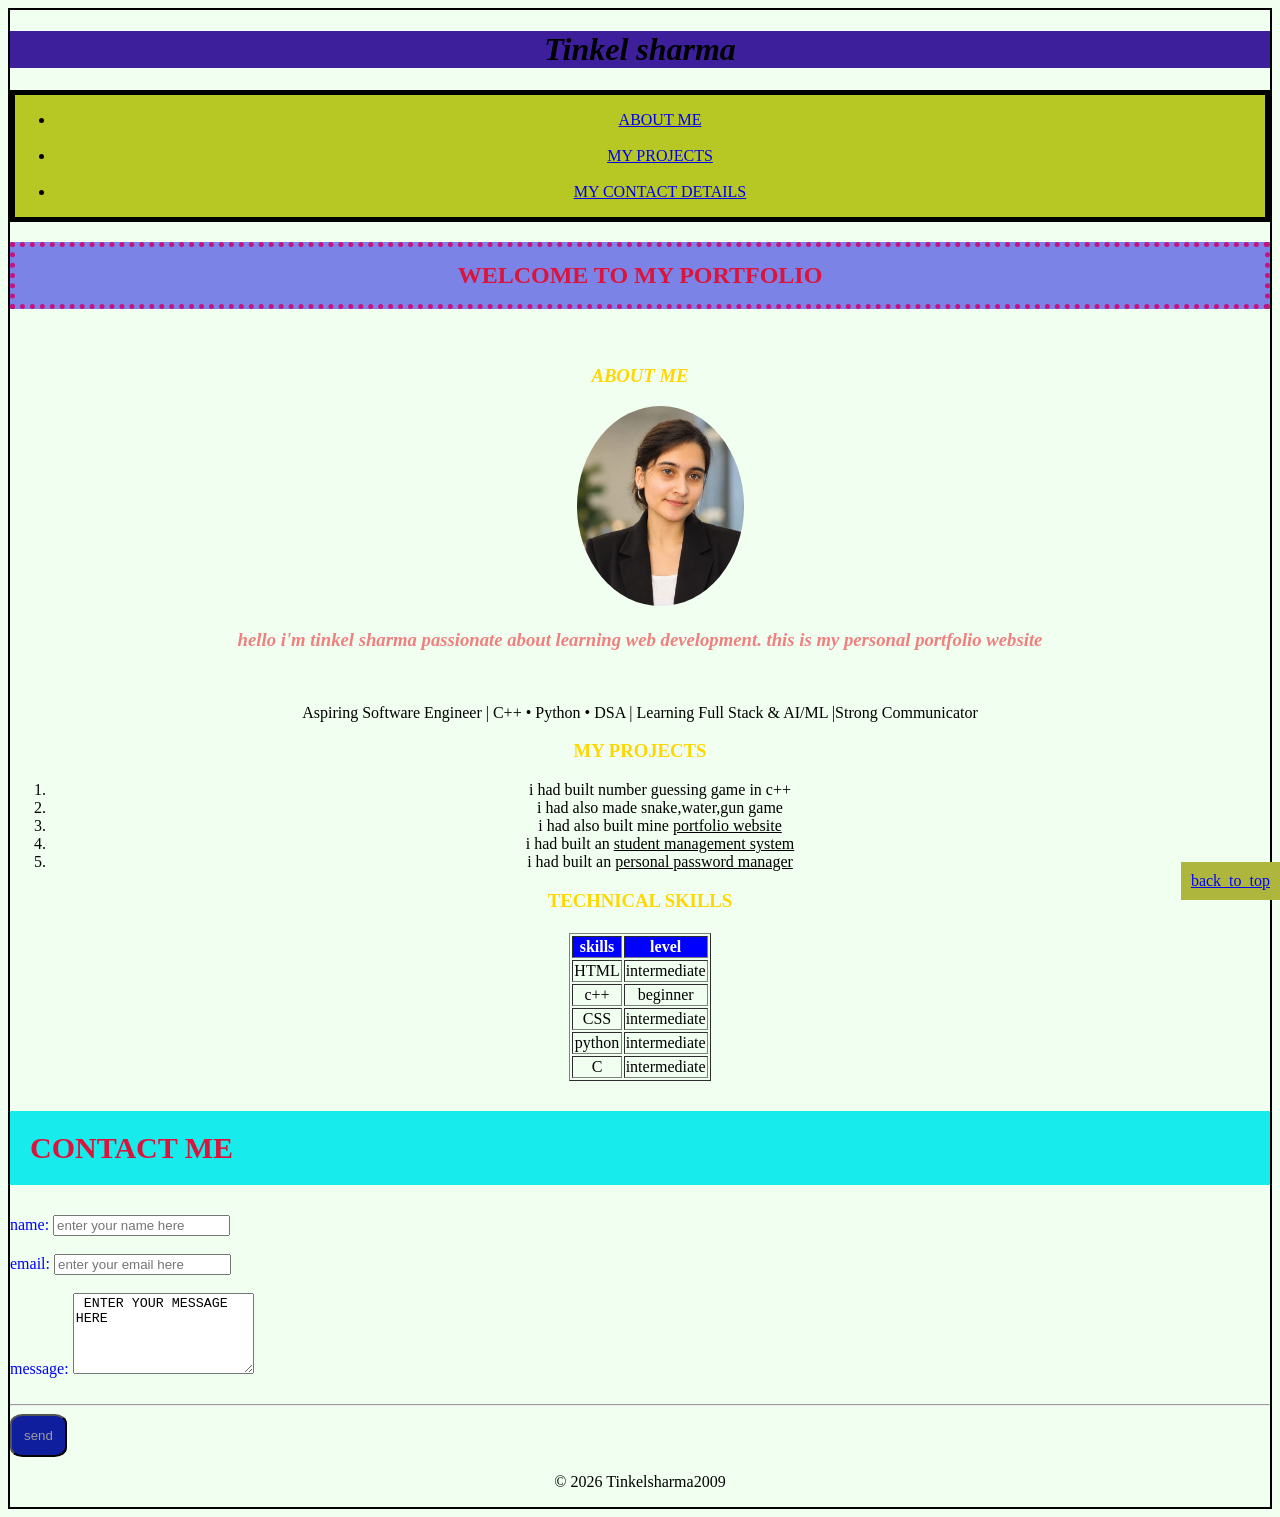
<file: Assignment2/index.html>
<!DOCTYPE html>
<html lang="en">
<head>
    <meta charset="UTF-8">
    <meta name="viewport" content="width=device-width, initial-scale=1.0">
    <title>PORTFOLIO OF TINKEL SHARMA</title>
    <style>
        #top{
            color: blue;
            background-color:rgb(174, 182, 61);
            padding: 10px;
            position: fixed;
            bottom: 0px;
            right: 0px;
        }
        #top:hover{
            background-color: cyan;

        }
    </style>
    <link rel="stylesheet" href="style.css">
</head>
<body>
    <h1>Tinkel sharma</h1>
    
    <header>
        <nav>
            <ul>
                
                <li><a href="./about2.html">ABOUT ME</a></li>
                <br>
                <li><a href="./projects2.html">MY PROJECTS</a></li>
                <br>
                <li><a href="./contact2.html">MY CONTACT DETAILS</a></li>
            </ul>
        
        </nav>
  
    </header>
    <main>
              <h2>WELCOME TO MY PORTFOLIO</h2>

<br>

<h3><i>ABOUT ME</i></h3>
<img src="./me.jpeg" height="200" class="photo">
<h3 style="color: lightcoral;  font-style: oblique;">hello i'm tinkel sharma passionate about learning web development. this is my personal portfolio website</h3>
<br>
<p>Aspiring Software Engineer  | C++ • Python • DSA | Learning Full Stack & AI/ML |Strong Communicator</p>

<h3>MY PROJECTS</h3>
<ol>
<li>i had built number guessing game in c++ </li>
<li>i had also made snake,water,gun game</li>
<li>i had also built mine <u>portfolio website </u></li>
<li>i had built an <u>student management system </u></li>
<li>i had built an <u>personal password manager </u></li>
</ol>

<h3>TECHNICAL SKILLS</h3>

<table border="1" class="my_table">

<thead>
<tr>
   <h4> <th>skills</th> </h4>
     <h4> <th>level</th> </h4>
</tr>

</thead>

<tbody>
<tr>
<td>HTML</td>
<td>intermediate</td>
</tr>

<tr>
<td> c++</td>
<td>beginner</td>
</tr>

<tr>
<td>CSS</td>
<td>intermediate</td>
</tr>


<tr>
<td> python</td>
<td>intermediate</td>
</tr>

<tr>
<td> C</td>
<td>intermediate</td>
</tr>

</tbody>
</table>

    </main>
<div>
<h3 style="color: crimson; background-color: rgb(24, 235, 235); text-align: start; padding:20px; font-size: 30px;">CONTACT ME</h3>
<section id="contact">
<form action="/login" method="post">
<label for="name">name:</label>
<input type="text"  id="name" placeholder="enter your name here" required>

<br>
<br>
<label for="email">email:</label>
<input type="email" id="email" placeholder="enter your email here" required>
<br>
<br>
<label for="message">message:</label>
<textarea id="message" name="message" rows="5" cols="20"> ENTER YOUR MESSAGE HERE</textarea>
</section>
<br>
<hr>
<button type="submit">send</button>
</form>
</div>
<a href="#" id="top">back_to_top</a>
<footer>
    <p>&copy; 2026 Tinkelsharma2009</p>
</footer>
</body>
</html>
</file>
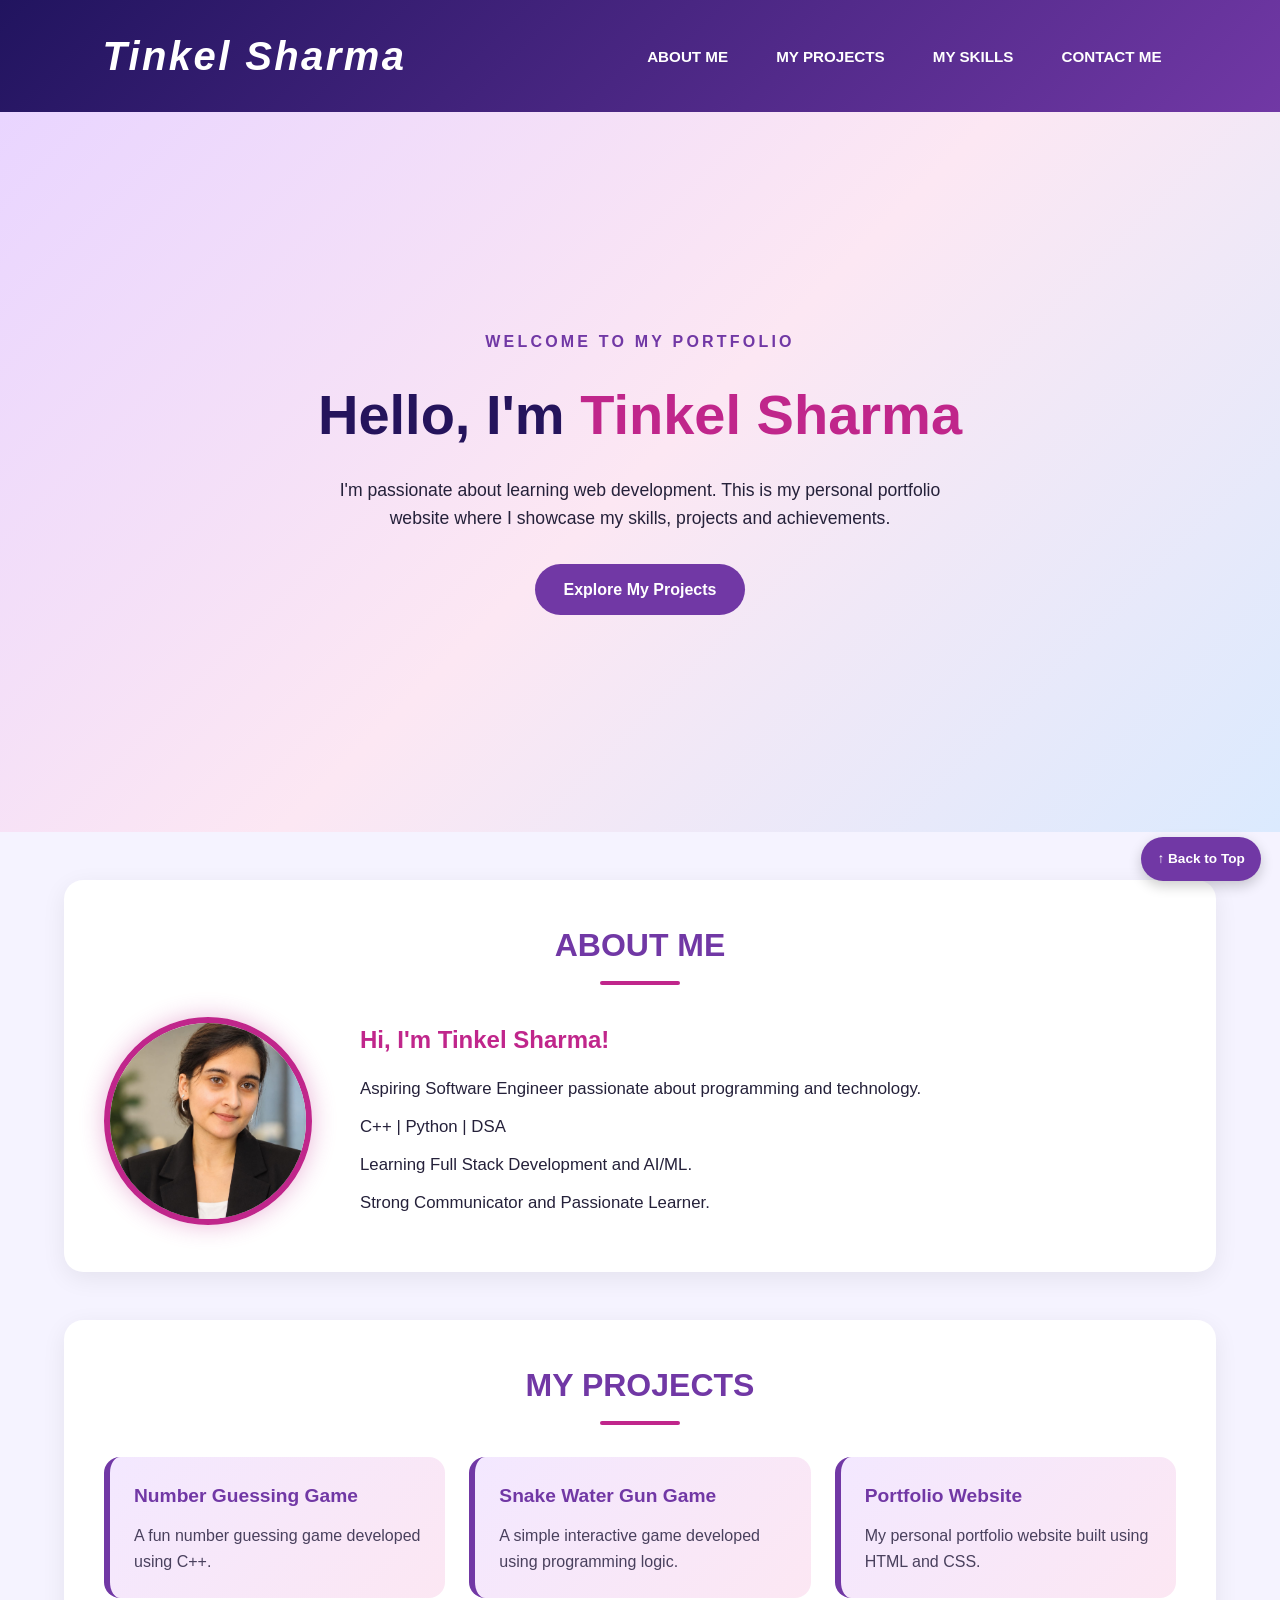
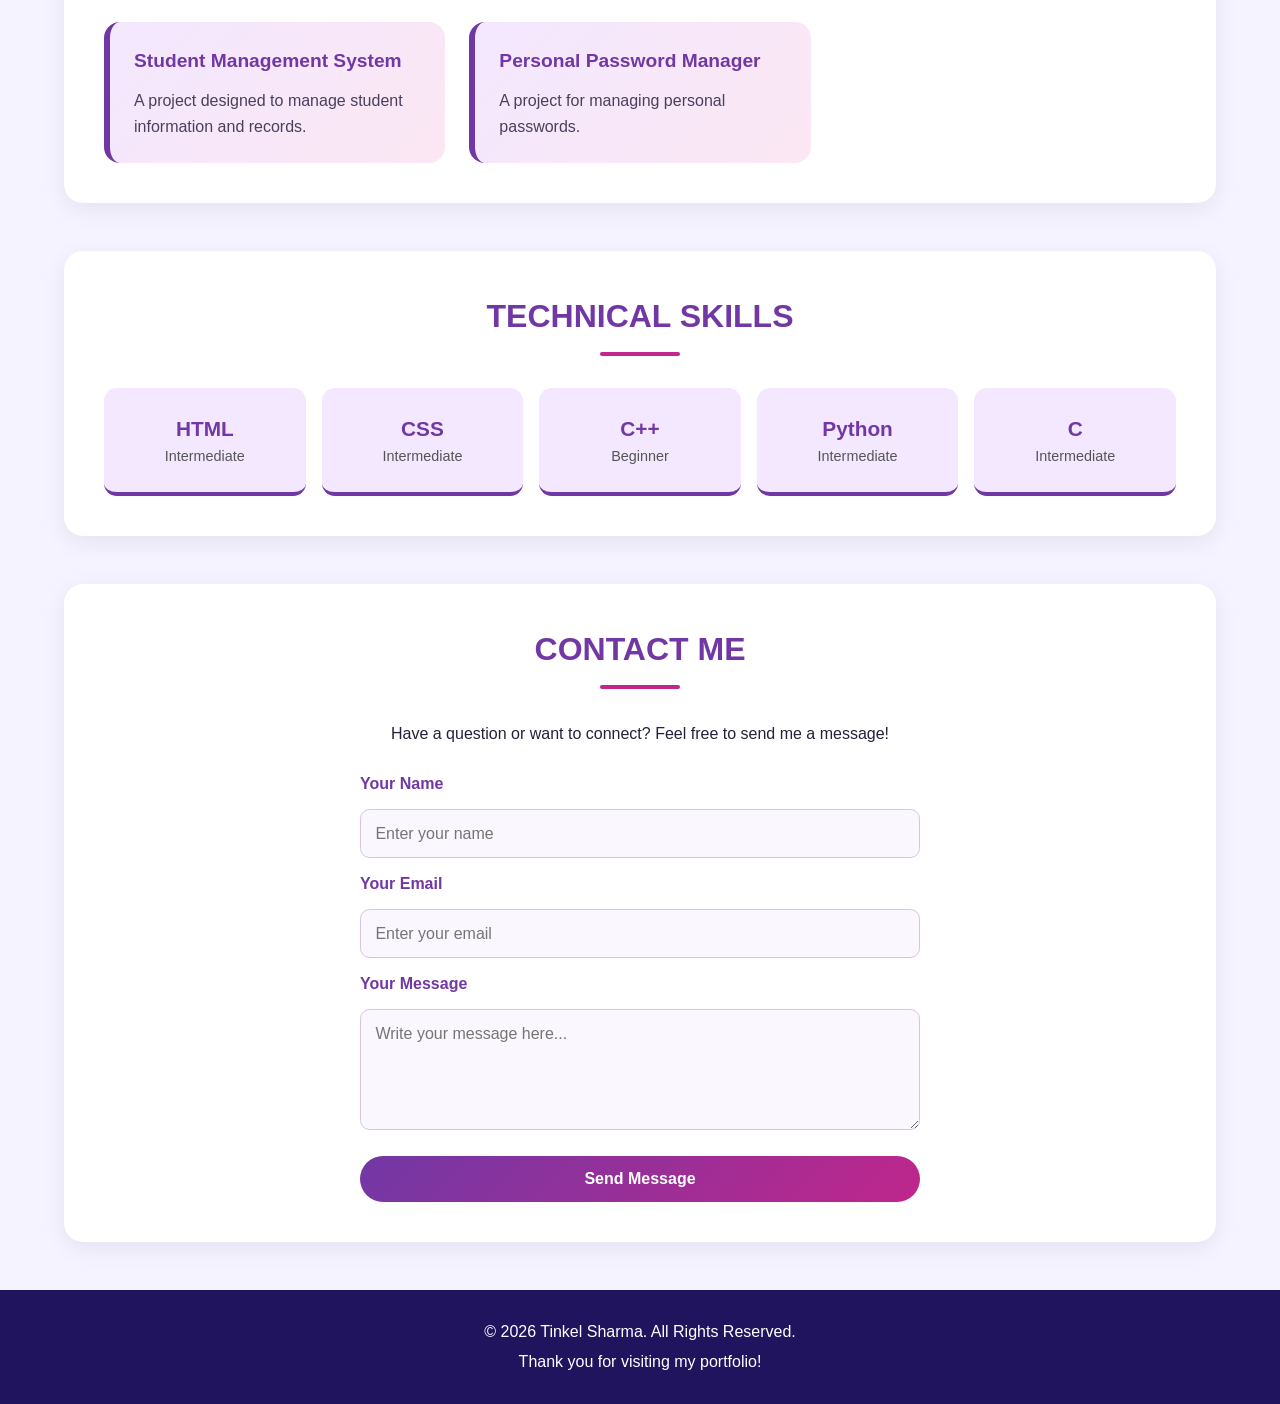
<file: Assignment3/index.html>
<!DOCTYPE html>
<html lang="en">

<head>
    <meta charset="UTF-8">
    <meta name="viewport" content="width=device-width, initial-scale=1.0">

    <title>Portfolio of Tinkel Sharma</title>

    <link rel="stylesheet" href="style2.css">
</head>

<body>

    <!-- NAVIGATION -->
    <header class="header" id="home">

        <h1>Tinkel Sharma</h1>

        <nav>
            <ul>
                <li><a href="#about">ABOUT ME</a></li>
                <li><a href="#projects">MY PROJECTS</a></li>
                <li><a href="#skills">MY SKILLS</a></li>
                <li><a href="#contact">CONTACT ME</a></li>
            </ul>
        </nav>

    </header>

    <main>

        <!-- HERO SECTION -->
        <section class="hero">

            <div class="hero-content">

                <p class="welcome">WELCOME TO MY PORTFOLIO</p>

                <h2>Hello, I'm <span>Tinkel Sharma</span></h2>

                <p class="hero-description">
                    I'm passionate about learning web development.
                    This is my personal portfolio website where I
                    showcase my skills, projects and achievements.
                </p>

                <a href="#projects" class="hero-btn">
                    Explore My Projects
                </a>

            </div>

        </section>


        <!-- ABOUT ME -->
        <section class="section about" id="about">

            <h2 class="section-title">ABOUT ME</h2>

            <div class="about-container">

                <div class="about-image">
                    <img src="./me.jpeg" alt="Tinkel Sharma">
                </div>

                <div class="about-text">

                    <h3>Hi, I'm Tinkel Sharma!</h3>

                    <p>
                        Aspiring Software Engineer passionate about
                        programming and technology.
                    </p>

                    <p>
                        C++ | Python | DSA
                    </p>

                    <p>
                        Learning Full Stack Development and AI/ML.
                    </p>

                    <p>
                        Strong Communicator and Passionate Learner.
                    </p>

                </div>

            </div>

        </section>


        <!-- PROJECTS -->
        <section class="section projects" id="projects">

            <h2 class="section-title">MY PROJECTS</h2>

            <div class="project-grid">

                <div class="project-card">
                    <h3>Number Guessing Game</h3>
                    <p>
                        A fun number guessing game developed
                        using C++.
                    </p>
                </div>

                <div class="project-card">
                    <h3>Snake Water Gun Game</h3>
                    <p>
                        A simple interactive game developed
                        using programming logic.
                    </p>
                </div>

                <div class="project-card">
                    <h3>Portfolio Website</h3>
                    <p>
                        My personal portfolio website built
                        using HTML and CSS.
                    </p>
                </div>

                <div class="project-card">
                    <h3>Student Management System</h3>
                    <p>
                        A project designed to manage student
                        information and records.
                    </p>
                </div>

                <div class="project-card">
                    <h3>Personal Password Manager</h3>
                    <p>
                        A project for managing personal
                        passwords.
                    </p>
                </div>

            </div>

        </section>


        <!-- TECHNICAL SKILLS -->
        <section class="section skills" id="skills">

            <h2 class="section-title">TECHNICAL SKILLS</h2>

            <div class="skills-grid">

                <div class="skill-card">
                    <h3>HTML</h3>
                    <p>Intermediate</p>
                </div>

                <div class="skill-card">
                    <h3>CSS</h3>
                    <p>Intermediate</p>
                </div>

                <div class="skill-card">
                    <h3>C++</h3>
                    <p>Beginner</p>
                </div>

                <div class="skill-card">
                    <h3>Python</h3>
                    <p>Intermediate</p>
                </div>

                <div class="skill-card">
                    <h3>C</h3>
                    <p>Intermediate</p>
                </div>

            </div>

        </section>


        <!-- CONTACT -->
        <section class="section contact" id="contact">

            <h2 class="section-title">CONTACT ME</h2>

            <p class="contact-description">
                Have a question or want to connect?
                Feel free to send me a message!
            </p>

            <form action="/login" method="post">

                <label for="name">Your Name</label>

                <input
                    type="text"
                    id="name"
                    name="name"
                    placeholder="Enter your name"
                    required
                >

                <label for="email">Your Email</label>

                <input
                    type="email"
                    id="email"
                    name="email"
                    placeholder="Enter your email"
                    required
                >

                <label for="message">Your Message</label>

                <textarea
                    id="message"
                    name="message"
                    rows="5"
                    placeholder="Write your message here..."
                    required
                ></textarea>

                <button type="submit">Send Message</button>

            </form>

        </section>

    </main>


    <!-- BACK TO TOP -->
    <a href="#home" id="top">↑ Back to Top</a>


    <!-- FOOTER -->
    <footer>

        <p>&copy; 2026 Tinkel Sharma. All Rights Reserved.</p>

        <p>Thank you for visiting my portfolio!</p>

    </footer>

</body>

</html>
</file>
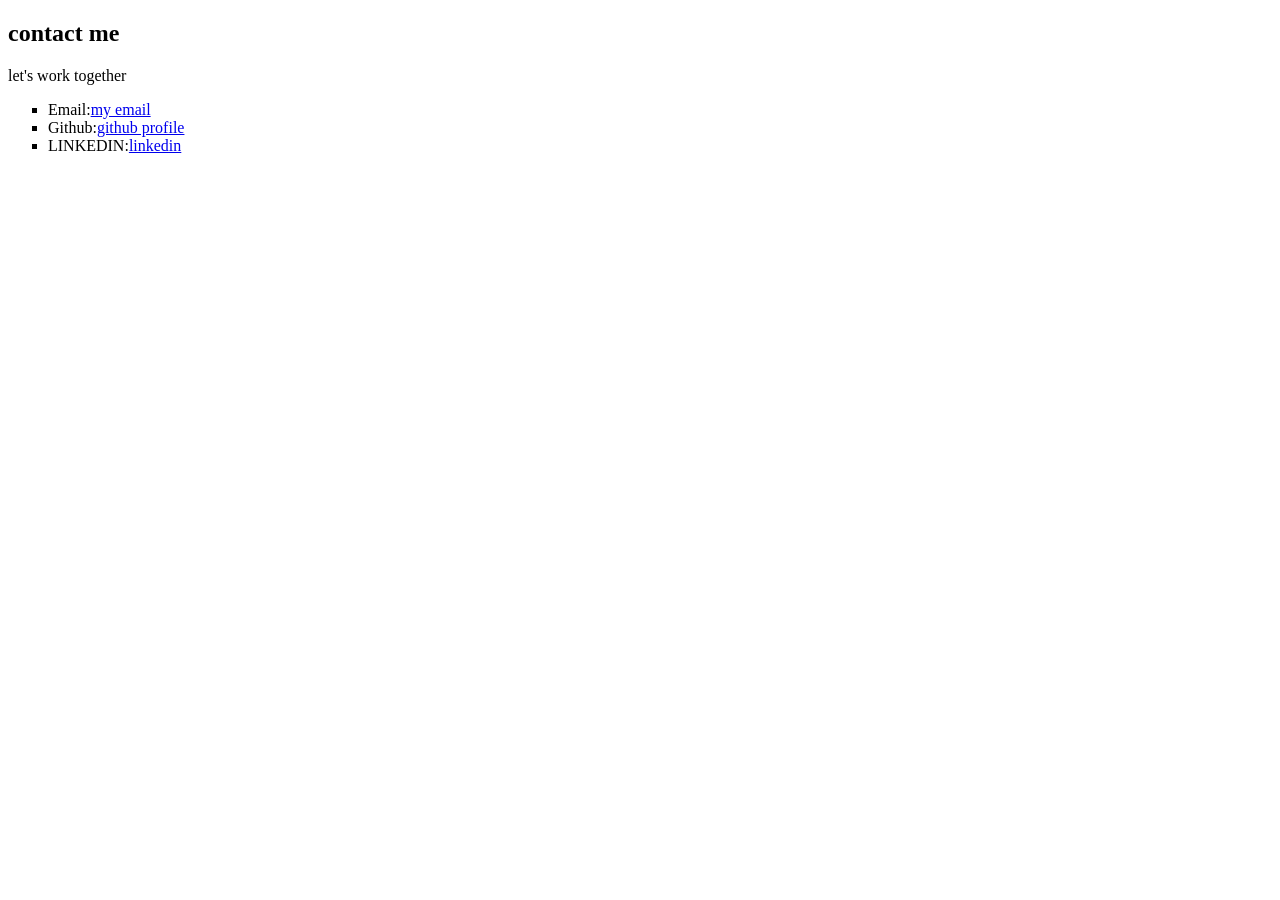
<file: Assignment1/contact.html>
<!DOCTYPE html>
<html lang="en">
<head>
    <meta charset="UTF-8">
    <meta name="viewport" content="width=device-width, initial-scale=1.0">
    <title>contact details </title>
</head>
<body>
    
    <Section><h2>contact me</h2>
    <p>let's work together</p>
    <ul type="square">
        <li>Email:<a href="mailto:tinkel.sharma2009@gmail.com" >my email</a></li>
        <li>Github:<a href="https://github.com/tinkelsharma2009" target="_blank">github profile</a></li>
        <li>LINKEDIN:<a href="www.linkedin.com/in/tinkel-sharma-766793430" target="_blank">linkedin</a></li>

    </ul>
</Section>
</body>
</html>
</file>
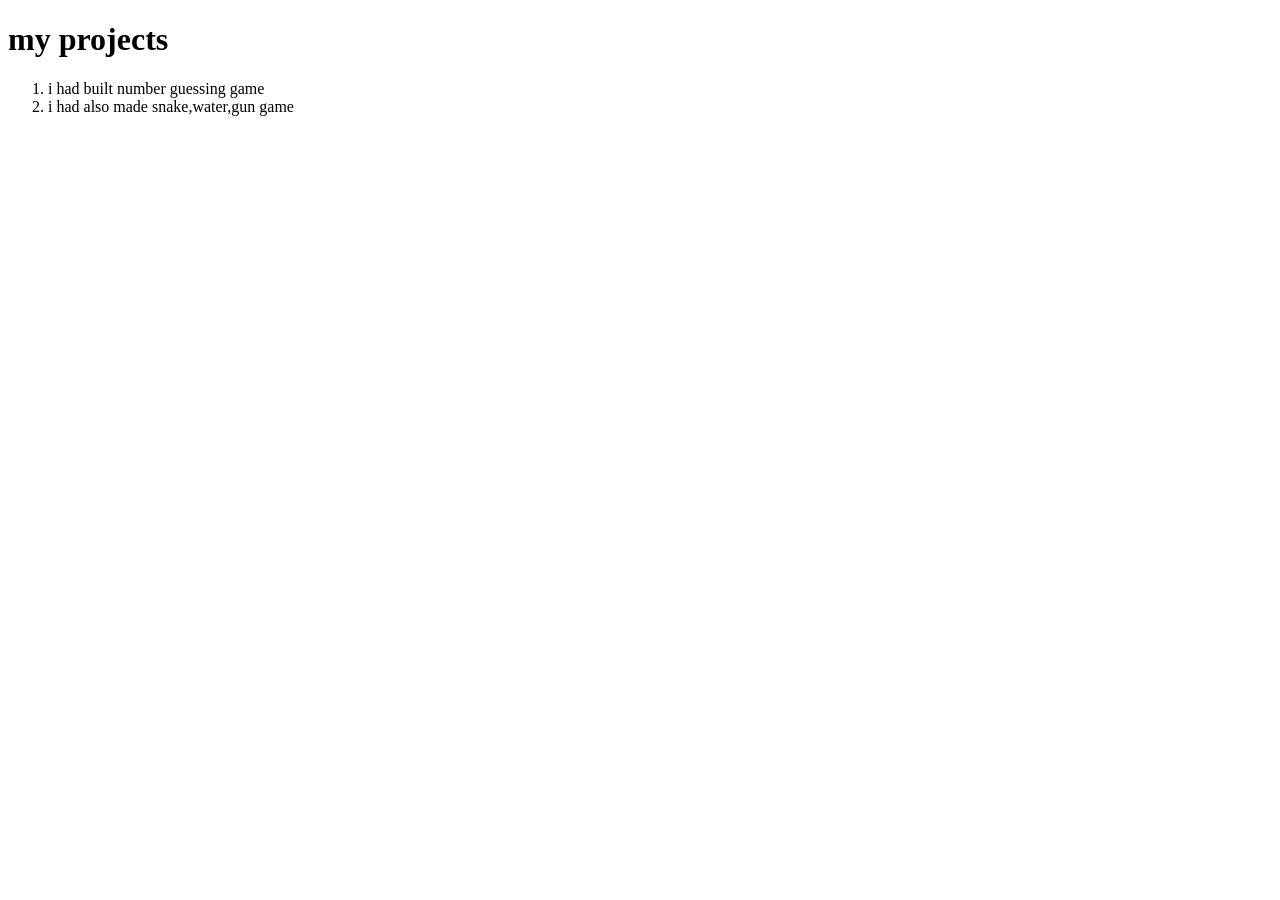
<file: Assignment1/projects.html>
<!DOCTYPE html>
<html lang="en">
<head>
    <meta charset="UTF-8">
    <meta name="viewport" content="width=device-width, initial-scale=1.0">
    <title>projects of tinkel sharma</title>
</head>
<body>
<h1>my projects</h1>
<ol>
<li>i had built number guessing game</li>
<li>i had also made snake,water,gun game</li>




</ol>
</body>
</html>
</file>
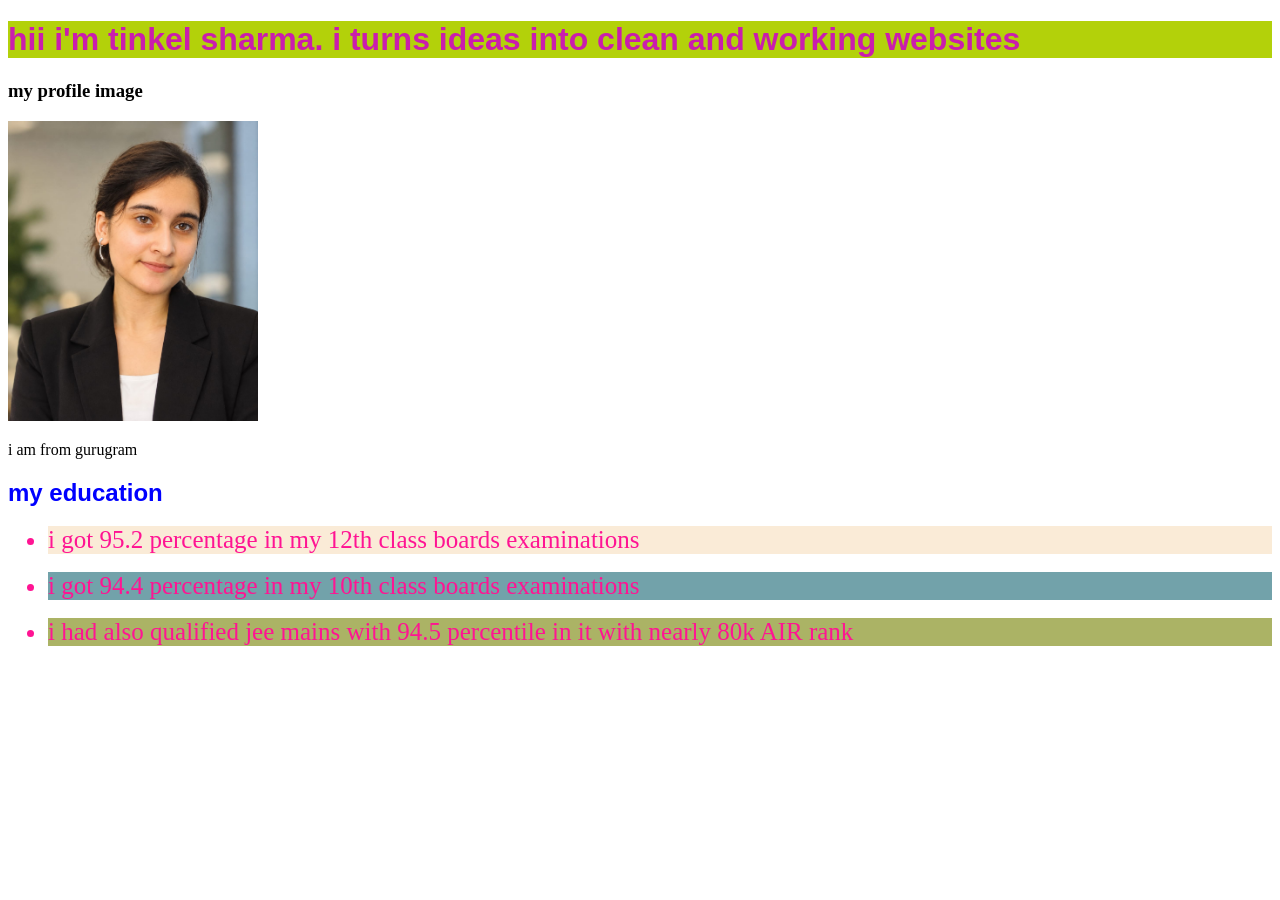
<file: Assignment2/about2.html>
<!DOCTYPE html>
<html lang="en">
<head>
    <meta charset="UTF-8">
    <meta name="viewport" content="width=device-width, initial-scale=1.0">
    <title>ABOUT ME</title>
        <style>

            h1{
                
                color: rgb(202, 29, 173);
                background-color: rgb(179, 209, 10);
                font-family: 'Trebuchet MS', 'Lucida Sans Unicode', 'Lucida Grande', 'Lucida Sans', Arial, sans-serif;

            }
            h2{
                color: blue;
                font-family: 'Gill Sans', 'Gill Sans MT', Calibri, 'Trebuchet MS', sans-serif;
            }
        </style>
</head>
<body>
    <h1>hii i'm tinkel sharma. i turns ideas into clean and working websites</h1>
    <h3> <b>my profile image </b></h3>
    <img src="./me.jpeg"  height="300">
    <p>i am from gurugram</p>
<div>
<h2>my education</h2>
<ul>
    <li style="color: deeppink; background-color: antiquewhite; font-size: 25px;">i got 95.2 percentage in my 12th class boards examinations</li>
    <br>
    <li style="color: deeppink; background-color: rgb(114, 162, 170); font-size: 25px">i got <u></u>94.4 percentage in my 10th class boards examinations</li>

       <br>  <li style="color: deeppink; background-color: rgb(171, 179, 101); font-size: 25px">i had also qualified jee mains with 94.5 percentile in it with nearly 80k AIR rank</li>
</ul>



</div>
</body>
</html>
</file>
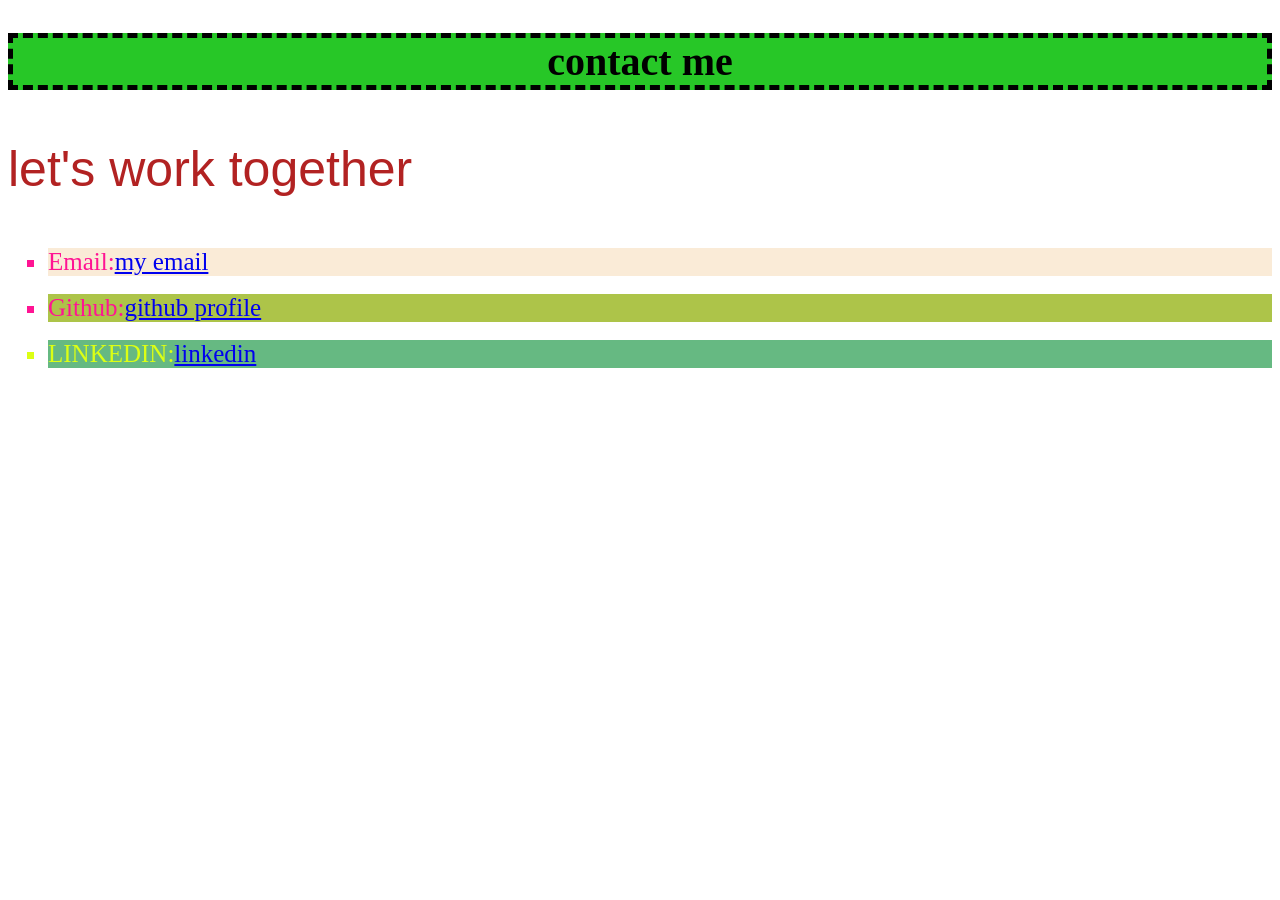
<file: Assignment2/contact2.html>
<!DOCTYPE html>
<html lang="en">
<head>
    <meta charset="UTF-8">
    <meta name="viewport" content="width=device-width, initial-scale=1.0">
    <title>contact details </title>
    <style>
        h2{
            color: black;
            background-color: rgb(39, 199, 39);
            text-align: center;
            border: 5px dashed black;
            font-size: 40px;
        }
        p{
            color: firebrick;
           font-family: 'Segoe UI', Tahoma, Geneva, Verdana, sans-serif;
            /* font-weight: 400; */
            font-size: 50px;
        
        }

    </style>
</head>
<body>
    
    <Section><h2>contact me</h2>
    <p>let's work together</p>
    <ul type="square">
        <li style="color: deeppink; background-color: antiquewhite; font-size: 25px;">Email:<a href="mailto:tinkel.sharma2009@gmail.com" >my email</a></li>
        <br><li style="color: deeppink; background-color: rgb(173, 196, 73); font-size: 25px;">Github:<a href="https://github.com/tinkelsharma2009" target="_blank">github profile</a></li>
        <br><li style="color: rgb(220, 255, 20); background-color: rgb(102, 185, 130); font-size: 25px;">LINKEDIN:<a href="www.linkedin.com/in/tinkel-sharma-766793430" target="_blank">linkedin</a></li>

    </ul>
</Section>
</body>
</html>
</file>
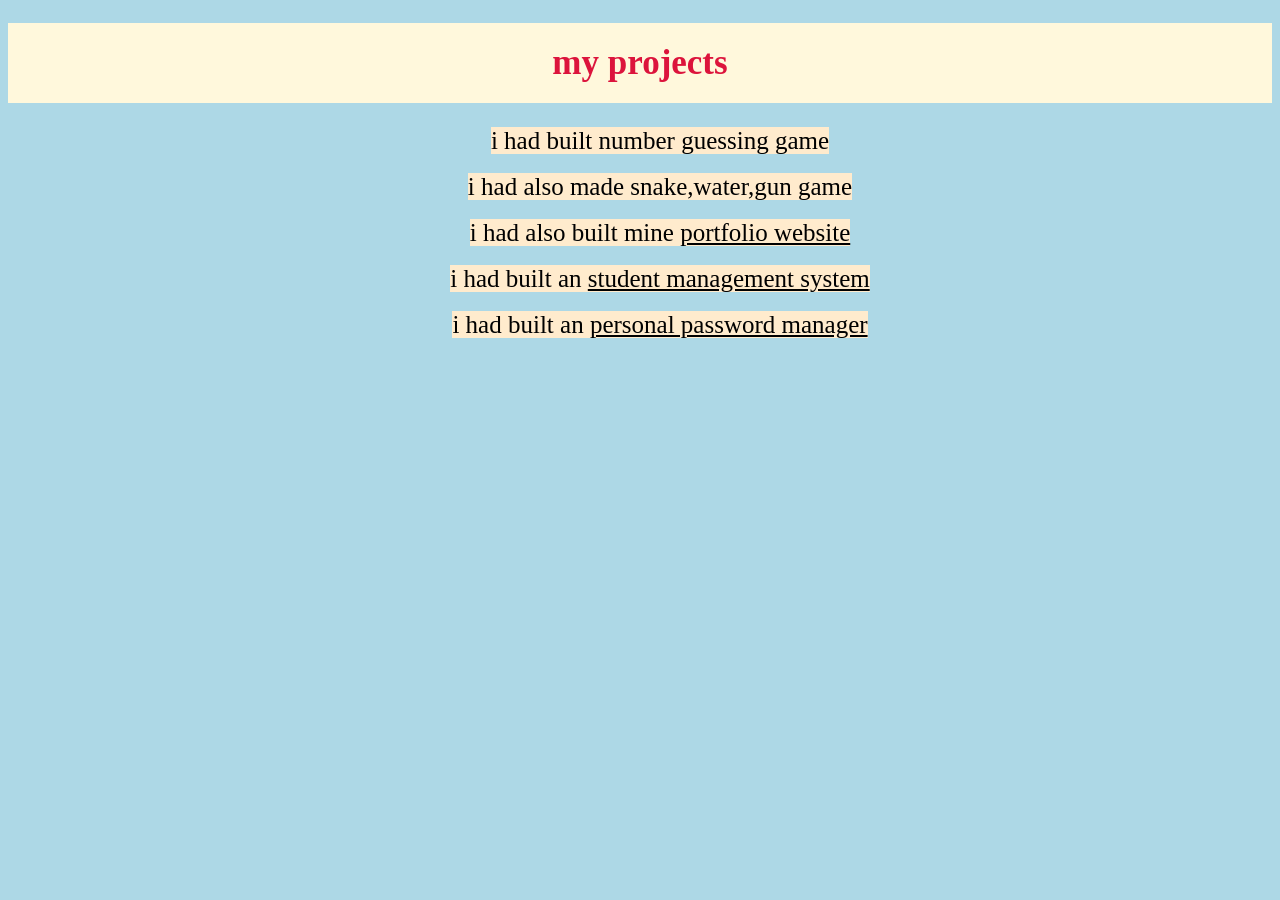
<file: Assignment2/projects2.html>
<!DOCTYPE html>
<html lang="en">
<head>
    <meta charset="UTF-8">
    <meta name="viewport" content="width=device-width, initial-scale=1.0">
    <title>projects of tinkel sharma</title>
    <style>
        h1{
            font-size: 35px;

            color: crimson;
            background-color: cornsilk;
            padding: 20px;
        }
        body{
            background-color:lightblue;
            text-align: center;
        }
        li{
            font-size: 25px;
            display:inline;
            background-color: blanchedalmond;
        }
        
    </style>
</head>
<body>
<h1>my projects</h1>
<ol>
<li>i had built number guessing game</li>
<br>
<br>
<li>i had also made snake,water,gun game</li>
<br>
<br>
<li>i had also built mine <u>portfolio website </u></li>
<br>
<br>
<li>i had built an <u>student management system </u></li>
<br>
<br>
<li>i had built an <u>personal password manager </u></li>




</ol>
</body>
</html>
</file>
<file: Assignment2/style.css>
h1{
    font-style: oblique;
    background-color: rgb(62, 31, 155);
    
    text-align: center;
}
nav{
    background-color: rgb(183, 199, 35);
    /* border-radius: 15%; */
    border: 5px solid black;
    
}
nav:hover{
    background-color: rgb(64, 218, 72);
}
h2{color: crimson;
    padding: 15px;
    background-color:rgb(123, 131, 230);
    /* display:table; */
    border:5px dotted rgb(197, 19, 129);
    text-align: center;
    position: sticky;
    top: 0px;

}
h3{
    color: gold;
    text-align:center;
}
li{
    text-align: center;
}
.photo{
    /* display: flex;
    justify-content: center; */
    margin-left: 45%;
    border-radius: 50%;
}
thead{
    color:white;
    background-color: blue;
}
.my_table{
    text-align: center;
    margin: auto;
}
label{
    color: blue;
    /* display: block;
    text-align: center; */
}
/* input{
     display: block;
    text-align: center;
} */
 body{
    background-color:honeydew;
    border: 2px solid black;
 }
button{
    color: rgb(158, 156, 156);
    background-color: rgb(15, 30, 156);
    /* display: block;
    text-align: center; */
    border-radius: 22%;
    padding:12px;
}
button:hover{
    background-color: chartreuse;
}
contact{
    display: flex;
    /* width:fit-content; */
    /* align-items: center; */
    justify-content: center;
    align-items: center;
}
p{
    text-align: center;
}
</file>
<file: Assignment3/style2.css>
/* =================================
   GENERAL SETTINGS
================================= */

* {
    margin: 0;
    padding: 0;
    box-sizing: border-box;
    scroll-behavior: smooth;
}

body {
    font-family: 'Segoe UI', Arial, sans-serif;
    background-color: #f5f3ff;
    color: #25213a;
    line-height: 1.6;
    overflow-x: hidden;
}

section {
    scroll-margin-top: 2rem;
}


/* =================================
   HEADER AND NAVIGATION - FLEXBOX
================================= */

.header {
    background: linear-gradient(135deg, #21145f, #7138a5);
    color: white;
    padding: 1.5rem 5%;
    text-align: center;
}

.header h1 {
    font-size: 2.5rem;
    font-style: oblique;
    letter-spacing: 0.15rem;
    animation: slideDown 1s ease;
}

nav {
    margin-top: 1.2rem;
}

nav ul {
    display: flex;
    justify-content: center;
    align-items: center;
    flex-wrap: wrap;
    gap: 1rem;
    list-style: none;
}

nav ul li a {
    color: white;
    text-decoration: none;
    font-size: 0.95rem;
    font-weight: bold;
    padding: 0.6rem 1rem;
    border-radius: 2rem;
    transition: all 0.3s ease;
}

nav ul li a:hover {
    background-color: #ffffff;
    color: #7138a5;
    transform: translateY(-3px);
}


/* =================================
   HERO SECTION
================================= */

.hero {
    min-height: 75vh;
    display: flex;
    justify-content: center;
    align-items: center;
    text-align: center;
    padding: 3rem 8%;
    background: linear-gradient(
        135deg,
        #e9d5ff,
        #fce7f3,
        #dbeafe
    );
}

.hero-content {
    max-width: 55rem;
    animation: fadeIn 1.5s ease;
}

.welcome {
    color: #7138a5;
    font-size: 1rem;
    font-weight: bold;
    letter-spacing: 0.2rem;
}

.hero h2 {
    font-size: clamp(2rem, 5vw, 3.5rem);
    margin: 1rem 0;
    color: #25145c;
}

.hero h2 span {
    color: #c0268b;
}

.hero-description {
    font-size: 1.1rem;
    margin: 1rem auto 2rem;
    max-width: 40rem;
}

.hero-btn {
    display: inline-block;
    background-color: #7138a5;
    color: white;
    padding: 0.8rem 1.8rem;
    border-radius: 2rem;
    text-decoration: none;
    font-weight: bold;
    transition: all 0.3s ease;
}

.hero-btn:hover {
    background-color: #c0268b;
    transform: scale(1.08);
    box-shadow: 0 0.5rem 1rem #7138a555;
}


/* =================================
   COMMON SECTION DESIGN
================================= */

.section {
    width: 90%;
    max-width: 75rem;
    margin: 3rem auto;
    padding: 2.5rem;
    background-color: white;
    border-radius: 1.2rem;
    box-shadow: 0 0.4rem 1.5rem #00000012;
    animation: fadeIn 1s ease;
}

.section-title {
    text-align: center;
    font-size: 2rem;
    color: #7138a5;
    margin-bottom: 2rem;
    position: relative;
}

.section-title::after {
    content: "";
    display: block;
    width: 5rem;
    height: 0.25rem;
    background-color: #c0268b;
    margin: 0.6rem auto;
    border-radius: 1rem;
}


/* =================================
   ABOUT SECTION - FLEXBOX
================================= */

.about-container {
    display: flex;
    align-items: center;
    justify-content: center;
    flex-wrap: wrap;
    gap: 3rem;
}

.about-image img {
    width: 13rem;
    height: 13rem;
    object-fit: cover;
    border-radius: 50%;
    border: 0.4rem solid #c0268b;
    box-shadow: 0 0 1.5rem #c0268b55;
    transition: transform 0.4s ease;
}

.about-image img:hover {
    transform: scale(1.1) rotate(3deg);
}

.about-text {
    flex: 1;
    min-width: 15rem;
}

.about-text h3 {
    color: #c0268b;
    font-size: 1.5rem;
    margin-bottom: 1rem;
}

.about-text p {
    margin: 0.7rem 0;
    font-size: 1.05rem;
}


/* =================================
   PROJECTS SECTION - CSS GRID
================================= */

.project-grid {
    display: grid;
    grid-template-columns: 1fr;
    gap: 1.5rem;
}

.project-card {
    background: linear-gradient(
        135deg,
        #f3e8ff,
        #fce7f3
    );
    padding: 1.5rem;
    border-radius: 1rem;
    border-left: 0.4rem solid #7138a5;
    transition: all 0.35s ease;
}

.project-card h3 {
    color: #7138a5;
    margin-bottom: 0.7rem;
    font-size: 1.2rem;
}

.project-card p {
    color: #49405d;
}

.project-card:hover {
    transform: translateY(-0.6rem);
    box-shadow: 0 0.7rem 1.5rem #7138a533;
    border-left-color: #c0268b;
}


/* =================================
   SKILLS SECTION - CSS GRID
================================= */

.skills-grid {
    display: grid;
    grid-template-columns: 1fr 1fr;
    gap: 1rem;
}

.skill-card {
    text-align: center;
    padding: 1.5rem 0.8rem;
    background-color: #f3e8ff;
    border-radius: 0.8rem;
    border-bottom: 0.3rem solid #7138a5;
    transition: all 0.3s ease;
}

.skill-card h3 {
    color: #7138a5;
    font-size: 1.3rem;
}

.skill-card p {
    color: #555;
    font-size: 0.9rem;
}

.skill-card:hover {
    background-color: #7138a5;
    color: white;
    transform: scale(1.05);
}

.skill-card:hover h3,
.skill-card:hover p {
    color: white;
}


/* =================================
   CONTACT SECTION
================================= */

.contact-description {
    text-align: center;
    margin-bottom: 1.5rem;
}

form {
    display: flex;
    flex-direction: column;
    gap: 0.8rem;
    max-width: 35rem;
    margin: auto;
}

label {
    font-weight: bold;
    color: #7138a5;
}

input,
textarea {
    width: 100%;
    padding: 0.9rem;
    border: 0.1rem solid #d6c4e8;
    border-radius: 0.6rem;
    font-family: inherit;
    font-size: 1rem;
    background-color: #faf7ff;
    transition: all 0.3s ease;
}

input:focus,
textarea:focus {
    outline: none;
    border-color: #c0268b;
    box-shadow: 0 0 0.5rem #c0268b55;
}

textarea {
    resize: vertical;
}

button {
    background: linear-gradient(135deg, #7138a5, #c0268b);
    color: white;
    border: none;
    padding: 0.9rem;
    font-size: 1rem;
    font-weight: bold;
    border-radius: 2rem;
    cursor: pointer;
    margin-top: 0.8rem;
    transition: all 0.3s ease;
}

button:hover {
    transform: translateY(-0.2rem);
    box-shadow: 0 0.5rem 1rem #7138a555;
    background: linear-gradient(135deg, #c0268b, #7138a5);
}


/* =================================
   BACK TO TOP BUTTON
================================= */

#top {
    position: fixed;
    bottom: 1.2rem;
    right: 1.2rem;
    background-color: #7138a5;
    color: white;
    text-decoration: none;
    padding: 0.7rem 1rem;
    border-radius: 2rem;
    font-size: 0.85rem;
    font-weight: bold;
    box-shadow: 0 0.3rem 0.8rem #00000033;
    transition: all 0.3s ease;
    z-index: 100;
}

#top:hover {
    background-color: #c0268b;
    transform: translateY(-0.3rem);
}


/* =================================
   FOOTER
================================= */

footer {
    background-color: #21145f;
    color: white;
    text-align: center;
    padding: 1.5rem;
    margin-top: 3rem;
}

footer p {
    margin: 0.3rem;
}


/* =================================
   KEYFRAME ANIMATIONS
================================= */

@keyframes fadeIn {
    from {
        opacity: 0;
        transform: translateY(2rem);
    }

    to {
        opacity: 1;
        transform: translateY(0);
    }
}

@keyframes slideDown {
    from {
        opacity: 0;
        transform: translateY(-2rem);
    }

    to {
        opacity: 1;
        transform: translateY(0);
    }
}


/* =================================
   TABLET RESPONSIVE DESIGN
================================= */

@media (min-width: 600px) {

    .project-grid {
        grid-template-columns: repeat(2, 1fr);
    }

    .skills-grid {
        grid-template-columns: repeat(3, 1fr);
    }

    .hero {
        min-height: 65vh;
    }

}


/* =================================
   DESKTOP RESPONSIVE DESIGN
================================= */

@media (min-width: 900px) {

    .header {
        display: flex;
        justify-content: space-between;
        align-items: center;
        padding: 1.5rem 8%;
    }

    nav {
        margin-top: 0;
    }

    .project-grid {
        grid-template-columns: repeat(3, 1fr);
    }

    .skills-grid {
        grid-template-columns: repeat(5, 1fr);
    }

    .hero {
        min-height: 80vh;
    }

}


/* =================================
   SMALL MOBILE SCREEN
================================= */

@media (max-width: 400px) {

    .header h1 {
        font-size: 1.8rem;
    }

    nav ul {
        flex-direction: column;
        gap: 1.2rem;
    }

    .section {
        padding: 1.2rem;
    }

    .section-title {
        font-size: 1.5rem;
    }

    .skills-grid {
        grid-template-columns: 1fr;
    }

    #top {
        font-size: 0.7rem;
        padding: 0.5rem 0.7rem;
    }

}
</file>
